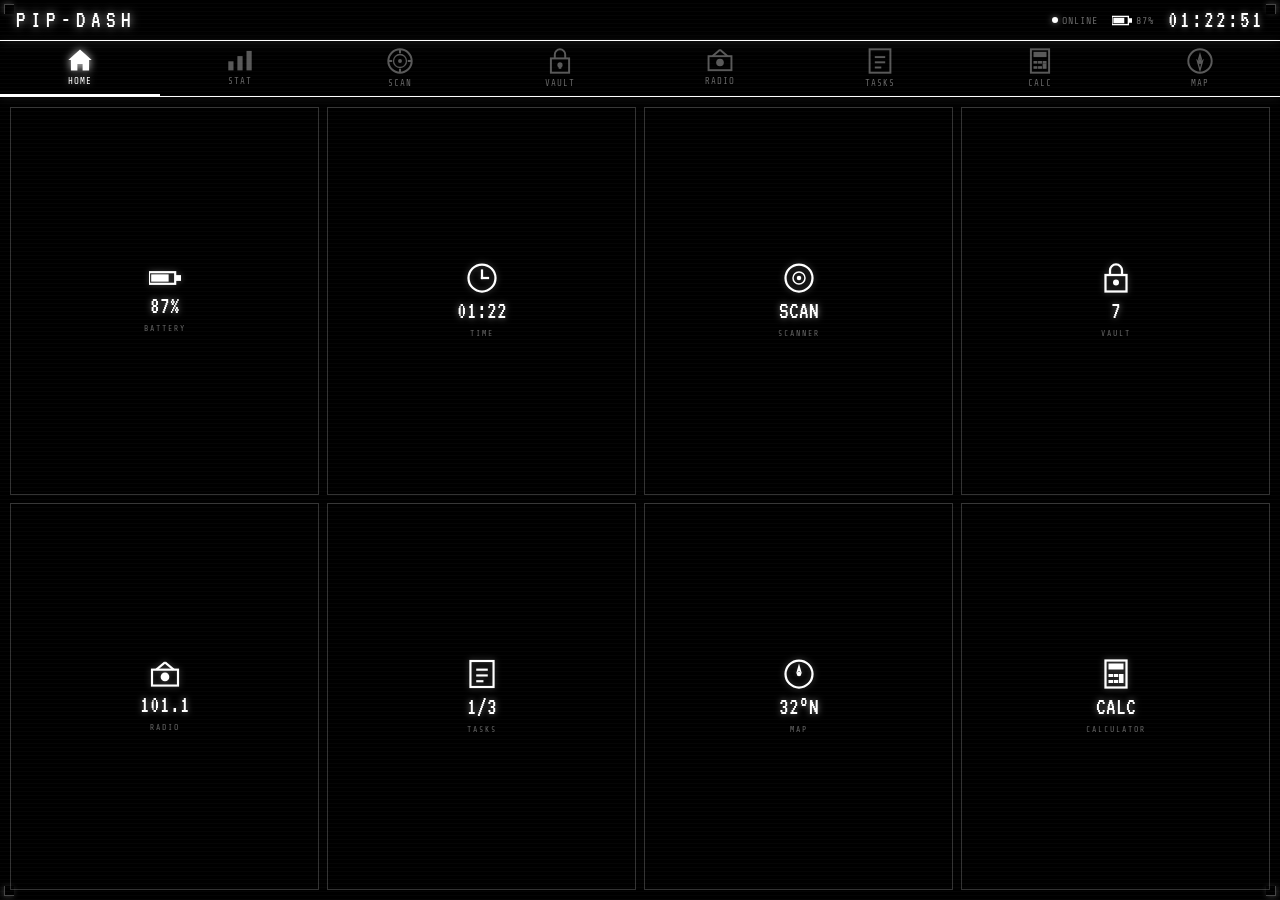
<file: index.html>
<!DOCTYPE html>
<html lang="en">
<head>
<meta charset="UTF-8">
<meta name="viewport" content="width=device-width, initial-scale=1.0, maximum-scale=1.0, user-scalable=no, viewport-fit=cover">
<meta name="apple-mobile-web-app-capable" content="yes">
<meta name="apple-mobile-web-app-status-bar-style" content="black">
<meta name="apple-mobile-web-app-title" content="PIP-DASH">
<meta name="mobile-web-app-capable" content="yes">
<meta name="theme-color" content="#000000">
<link rel="manifest" href="manifest.json">
<!-- Favicon for all devices including iPhone 8 -->
<link rel="apple-touch-icon" sizes="180x180" href="icon-180.png">
<link rel="apple-touch-icon" sizes="152x152" href="icon-152.png">
<link rel="apple-touch-icon" href="icon.svg">
<link rel="icon" type="image/svg+xml" href="icon.svg">
<link rel="shortcut icon" href="favicon.ico">
<title>PIP-DASH</title>
<link rel="stylesheet" href="style.css">
</head>
<body>

<!-- ROTATE MESSAGE -->
<div id="rotate-msg">
  <div class="rotate-inner">
    <svg width="60" height="60" viewBox="0 0 60 60" fill="none">
      <rect x="10" y="18" width="40" height="26" rx="2" stroke="white" stroke-width="2"/>
      <rect x="14" y="22" width="32" height="18" fill="none" stroke="white" stroke-width="1"/>
      <circle cx="30" cy="48" r="2" fill="white"/>
      <path d="M44 8 L52 16 L44 24" stroke="white" stroke-width="2" fill="none" stroke-linecap="square"/>
      <path d="M8 36 L52 16" stroke="white" stroke-width="1.5" stroke-dasharray="3 3"/>
    </svg>
    <div class="rotate-title">ROTATE DEVICE</div>
    <div class="rotate-sub">PIP-DASH REQUIRES LANDSCAPE MODE</div>
  </div>
</div>

<!-- APP -->
<div id="app">
  <div class="pixel-corner tl"></div>
  <div class="pixel-corner tr"></div>
  <div class="pixel-corner bl"></div>
  <div class="pixel-corner br"></div>

  <!-- HEADER -->
  <div id="header">
    <div id="logo">PIP-DASH</div>
    <div id="header-right">
      <div class="hdr-stat"><div class="live-dot"></div> ONLINE</div>
      <div class="hdr-stat">
        <svg width="20" height="11" viewBox="0 0 22 11" fill="none">
          <rect x="0" y="1" width="18" height="9" stroke="white" stroke-width="1.5"/>
          <rect x="18" y="3" width="4" height="5" fill="white"/>
          <rect id="bat-fill" x="1.5" y="2.5" width="12" height="6" fill="white"/>
        </svg>
        <span id="hdr-bat-pct">87%</span>
      </div>
      <div id="hdr-clock">--:--:--</div>
    </div>
  </div>

  <!-- TABBAR -->
  <div id="tabbar">
    <button class="tab active" data-page="home" onclick="showPage('home')">
      <svg width="26" height="24" viewBox="0 0 20 18" fill="white"><polygon points="10,1 1,9 3,9 3,17 8,17 8,12 12,12 12,17 17,17 17,9 19,9"/></svg>
      HOME
    </button>
    <button class="tab" data-page="stat" onclick="showPage('stat')">
      <svg width="26" height="24" viewBox="0 0 20 18" fill="white"><rect x="1" y="10" width="4" height="7"/><rect x="8" y="6" width="4" height="11"/><rect x="15" y="2" width="4" height="15"/></svg>
      STAT
    </button>
    <button class="tab" data-page="scan" onclick="showPage('scan')">
      <svg width="26" height="26" viewBox="0 0 20 20" fill="none"><circle cx="10" cy="10" r="9" stroke="white" stroke-width="1.5"/><circle cx="10" cy="10" r="5" stroke="white" stroke-width="1"/><circle cx="10" cy="10" r="1.5" fill="white"/><line x1="10" y1="1" x2="10" y2="4" stroke="white" stroke-width="1.5"/><line x1="10" y1="16" x2="10" y2="19" stroke="white" stroke-width="1.5"/><line x1="1" y1="10" x2="4" y2="10" stroke="white" stroke-width="1.5"/><line x1="16" y1="10" x2="19" y2="10" stroke="white" stroke-width="1.5"/></svg>
      SCAN
    </button>
    <button class="tab" data-page="vault" onclick="showPage('vault')">
      <svg width="22" height="26" viewBox="0 0 16 20" fill="none"><rect x="1" y="8" width="14" height="11" stroke="white" stroke-width="1.5"/><path d="M4 8V5a4 4 0 0 1 8 0v3" stroke="white" stroke-width="1.5" fill="none"/><circle cx="8" cy="13" r="2" fill="white"/><rect x="7" y="13" width="2" height="3" fill="white"/></svg>
      VAULT
    </button>
    <button class="tab" data-page="radio" onclick="showPage('radio')">
      <svg width="28" height="24" viewBox="0 0 22 18" fill="none"><rect x="2" y="6" width="18" height="11" stroke="white" stroke-width="1.5"/><circle cx="11" cy="11" r="3" fill="white"/><line x1="5" y1="6" x2="11" y2="1" stroke="white" stroke-width="1.5"/><line x1="17" y1="6" x2="11" y2="1" stroke="white" stroke-width="1.5"/></svg>
      RADIO
    </button>
    <button class="tab" data-page="tasks" onclick="showPage('tasks')">
      <svg width="24" height="26" viewBox="0 0 18 20" fill="none"><rect x="1" y="1" width="16" height="18" stroke="white" stroke-width="1.5"/><line x1="5" y1="7" x2="13" y2="7" stroke="white" stroke-width="1.5"/><line x1="5" y1="11" x2="13" y2="11" stroke="white" stroke-width="1.5"/><line x1="5" y1="15" x2="10" y2="15" stroke="white" stroke-width="1.5"/></svg>
      TASKS
    </button>
    <button class="tab" data-page="calc" onclick="showPage('calc')">
      <svg width="22" height="26" viewBox="0 0 16 20" fill="none"><rect x="1" y="1" width="14" height="18" stroke="white" stroke-width="1.5"/><rect x="3" y="3" width="10" height="4" fill="white"/><rect x="3" y="10" width="3" height="2" fill="white"/><rect x="6.5" y="10" width="3" height="2" fill="white"/><rect x="10" y="10" width="3" height="2" fill="white"/><rect x="3" y="14" width="3" height="2" fill="white"/><rect x="6.5" y="14" width="3" height="2" fill="white"/><rect x="10" y="12" width="3" height="4" fill="white"/></svg>
      CALC
    </button>
    <button class="tab" data-page="map" onclick="showPage('map')">
      <svg width="26" height="26" viewBox="0 0 20 20" fill="none"><circle cx="10" cy="10" r="9" stroke="white" stroke-width="1.5"/><polygon points="10,3 12,10 10,8 8,10" fill="white"/><polygon points="10,17 12,10 10,12 8,10" fill="none" stroke="white" stroke-width="1"/><circle cx="10" cy="10" r="1.5" fill="white"/></svg>
      MAP
    </button>
  </div>

  <!-- CONTENT -->
  <div id="content">
    <div class="page active" id="page-home"></div>
    <div class="page" id="page-stat"></div>
    <div class="page" id="page-scan"></div>
    <div class="page" id="page-vault"></div>
    <div class="page" id="page-radio"></div>
    <div class="page" id="page-tasks"></div>
    <div class="page" id="page-calc"></div>
    <div class="page" id="page-map"></div>
  </div>
</div>

<script src="app.js"></script>
</body>
</html>
</file>
<file: style.css>
@import url('https://fonts.googleapis.com/css2?family=VT323&family=Share+Tech+Mono&display=swap');

:root {
  --bg: #000;
  --fg: #fff;
  --dim: #666;
  --border: #fff;
  --dim-border: #333;
  --glow: 0 0 10px rgba(255,255,255,0.7);
  --glow-sm: 0 0 6px rgba(255,255,255,0.5);
  --glow-lg: 0 0 20px rgba(255,255,255,0.6), 0 0 40px rgba(255,255,255,0.2);
}

*, *::before, *::after { margin: 0; padding: 0; box-sizing: border-box; -webkit-tap-highlight-color: transparent; }

html { height: 100%; height: -webkit-fill-available; }

body {
  background: var(--bg);
  color: var(--fg);
  font-family: 'Share Tech Mono', monospace;
  height: 100dvh;
  height: 100vh;
  max-height: -webkit-fill-available;
  overflow: hidden;
  display: flex;
  flex-direction: column;
  padding-top: env(safe-area-inset-top);
  padding-bottom: env(safe-area-inset-bottom);
  padding-left: env(safe-area-inset-left);
  padding-right: env(safe-area-inset-right);
}

body::before {
  content: '';
  position: fixed; inset: 0;
  background: repeating-linear-gradient(to bottom, transparent 0px, transparent 3px, rgba(255,255,255,0.02) 3px, rgba(255,255,255,0.02) 4px);
  pointer-events: none; z-index: 9999;
}

/* ── HEADER ── */
#header {
  flex-shrink: 0;
  display: flex; align-items: center; justify-content: space-between;
  padding: 8px 16px;
  border-bottom: 1px solid var(--border);
  box-shadow: 0 1px 12px rgba(255,255,255,0.1);
}
#logo {
  font-family: 'VT323', monospace;
  font-size: 24px; letter-spacing: 5px; white-space: nowrap;
  text-shadow: var(--glow);
  animation: flicker 9s infinite;
}
#header-right { display: flex; align-items: center; gap: 14px; }
#hdr-clock { font-family: 'VT323', monospace; font-size: 24px; letter-spacing: 2px; text-shadow: var(--glow-sm); }
.hdr-stat { font-size: 10px; letter-spacing: 1px; color: var(--dim); display: flex; align-items: center; gap: 4px; }
.live-dot { width: 6px; height: 6px; background: var(--fg); border-radius: 50%; animation: blink 1.4s infinite; box-shadow: var(--glow-sm); display: inline-block; flex-shrink: 0; }

/* ── TABBAR ── */
#tabbar {
  flex-shrink: 0;
  display: flex;
  border-bottom: 1px solid var(--border);
  overflow-x: auto; scrollbar-width: none;
  box-shadow: 0 1px 10px rgba(255,255,255,0.08);
}
#tabbar::-webkit-scrollbar { display: none; }
.tab {
  flex: 1; min-width: 56px;
  padding: 7px 2px 6px;
  background: none; border: none;
  border-bottom: 2px solid transparent;
  color: var(--dim);
  font-family: 'Share Tech Mono', monospace; font-size: 9px; letter-spacing: 1px;
  cursor: pointer;
  display: flex; flex-direction: column; align-items: center; gap: 4px;
  transition: color 0.15s, border-color 0.15s; user-select: none;
}
.tab svg { opacity: 0.35; transition: opacity 0.15s; }
.tab.active { color: var(--fg); border-bottom-color: var(--fg); text-shadow: var(--glow-sm); }
.tab.active svg { opacity: 1; filter: drop-shadow(0 0 4px rgba(255,255,255,0.8)); }
.tab:active { opacity: 0.4; }

/* ── CONTENT ── */
#content { flex: 1; overflow: hidden; position: relative; min-height: 0; }

/* ── PAGES ── */
.page {
  display: none; position: absolute; inset: 0;
  padding: 14px 16px;
  flex-direction: column; align-items: center; justify-content: center; gap: 10px;
  animation: pagein 0.2s ease; overflow: hidden;
}
.page.active { display: flex; }

/* ── HOME ── */
#page-home { padding: 10px; justify-content: stretch; }
.home-grid {
  display: grid;
  grid-template-columns: repeat(4, 1fr);
  grid-template-rows: repeat(2, 1fr);
  gap: 8px; width: 100%; height: 100%; flex: 1;
}
@media (max-width: 500px) {
  .home-grid { grid-template-columns: repeat(2, 1fr); grid-template-rows: repeat(4, 1fr); }
}
.home-card {
  border: 1px solid var(--dim-border);
  display: flex; flex-direction: column; align-items: center; justify-content: center; gap: 6px;
  cursor: pointer; transition: border-color 0.15s, box-shadow 0.15s; padding: 8px 4px;
}
.home-card:active { border-color: var(--fg); box-shadow: 0 0 12px rgba(255,255,255,0.2); }
.home-card svg { filter: drop-shadow(0 0 3px rgba(255,255,255,0.3)); }
.hc-val { font-family: 'VT323', monospace; font-size: clamp(18px, 4vw, 24px); text-shadow: var(--glow-sm); }
.hc-label { font-size: 8px; letter-spacing: 2px; color: var(--dim); }

/* ── TWO-COLUMN ── */
.two-col {
  display: grid; grid-template-columns: 1fr 1fr; gap: 14px;
  width: 100%; height: 100%;
}
.col-left { display: flex; flex-direction: column; gap: 10px; min-height: 0; }
.col-right { display: flex; flex-direction: column; gap: 10px; min-height: 0; }
.panel-box { border: 1px solid var(--dim-border); padding: 14px; }
.panel-label { font-size: 10px; letter-spacing: 3px; color: var(--dim); margin-bottom: 12px; }

/* ── STAT ── */
#page-stat .col-left { justify-content: center; }
.big-clock { font-family: 'VT323', monospace; font-size: clamp(44px, 10vw, 70px); letter-spacing: 3px; text-align: center; line-height: 1; text-shadow: var(--glow); animation: flicker 11s infinite; }
.stat-date { font-size: 11px; letter-spacing: 3px; color: var(--dim); text-align: center; }
.stat-row { display: grid; grid-template-columns: repeat(3, 1fr); gap: 8px; }
.stat-box { border: 1px solid var(--dim-border); padding: 10px; text-align: center; }
.sb-val { font-family: 'VT323', monospace; font-size: 28px; text-shadow: var(--glow-sm); }
.sb-label { font-size: 9px; letter-spacing: 2px; color: var(--dim); margin-top: 2px; }
.bar-group { display: flex; flex-direction: column; gap: 8px; }
.bar-head { display: flex; justify-content: space-between; font-size: 10px; color: var(--dim); letter-spacing: 1px; margin-bottom: 3px; }
.bar-track { height: 7px; background: #111; border: 1px solid var(--dim-border); }
.bar-fill { height: 100%; background: var(--fg); box-shadow: var(--glow-sm); }

/* ── SCAN (full screen) ── */
#page-scan { padding: 0; }
.scan-fullscreen {
  position: absolute; inset: 0;
  display: flex; flex-direction: column; align-items: center; justify-content: center;
  cursor: pointer; overflow: hidden; gap: 12px;
}
.scan-fullscreen:active { background: rgba(255,255,255,0.01); }

.scan-beam-h {
  position: absolute; left: 0; right: 0; height: 2px;
  background: linear-gradient(to right, transparent 0%, rgba(255,255,255,0.8) 30%, rgba(255,255,255,0.8) 70%, transparent 100%);
  box-shadow: 0 0 8px rgba(255,255,255,0.6);
  top: -4px; display: none; pointer-events: none;
}
.scan-beam-h.on { display: block; animation: beamH 1.8s ease-in-out forwards; }

.scan-beam-v {
  position: absolute; top: 0; bottom: 0; width: 2px;
  background: linear-gradient(to bottom, transparent 0%, rgba(255,255,255,0.6) 30%, rgba(255,255,255,0.6) 70%, transparent 100%);
  box-shadow: 0 0 8px rgba(255,255,255,0.4);
  left: -4px; display: none; pointer-events: none;
}
.scan-beam-v.on { display: block; animation: beamV 1.8s ease-in-out forwards; }

.scan-cross-h { position: absolute; left: 0; right: 0; height: 1px; background: var(--dim-border); top: 50%; pointer-events: none; }
.scan-cross-v { position: absolute; top: 0; bottom: 0; width: 1px; background: var(--dim-border); left: 50%; pointer-events: none; }

.scan-center-dot {
  position: absolute; width: 10px; height: 10px;
  background: var(--fg); border-radius: 50%;
  top: 50%; left: 50%; transform: translate(-50%, -50%);
  box-shadow: var(--glow); animation: blink 2s infinite;
  pointer-events: none; z-index: 2;
}

.scan-corner { position: absolute; width: 20px; height: 20px; border-color: var(--fg); border-style: solid; }
.scan-corner.tl { top: 10px; left: 10px; border-width: 2px 0 0 2px; box-shadow: -2px -2px 8px rgba(255,255,255,0.3); }
.scan-corner.tr { top: 10px; right: 10px; border-width: 2px 2px 0 0; box-shadow: 2px -2px 8px rgba(255,255,255,0.3); }
.scan-corner.bl { bottom: 10px; left: 10px; border-width: 0 0 2px 2px; box-shadow: -2px 2px 8px rgba(255,255,255,0.3); }
.scan-corner.br { bottom: 10px; right: 10px; border-width: 0 2px 2px 0; box-shadow: 2px 2px 8px rgba(255,255,255,0.3); }

.scan-label-fs { font-size: 11px; letter-spacing: 4px; color: var(--dim); position: absolute; bottom: 20px; }
.scan-readout-fs {
  position: absolute; bottom: 40px; left: 20px; right: 20px;
  border: 1px solid var(--dim-border); padding: 10px 14px;
  font-size: 12px; line-height: 1.9; display: none;
  background: rgba(0,0,0,0.85);
}
.scan-readout-fs.show { display: block; }
.scan-line-item { opacity: 0; animation: fadein 0.3s forwards; }

/* ── VAULT ── */
.vault-btn { width: 100%; padding: 16px; background: none; border: 2px solid var(--fg); color: var(--fg); font-family: 'VT323', monospace; font-size: 24px; letter-spacing: 6px; cursor: pointer; transition: all 0.1s; text-shadow: var(--glow-sm); box-shadow: inset 0 0 0 transparent; }
.vault-btn:active { background: var(--fg); color: var(--bg); box-shadow: 0 0 20px rgba(255,255,255,0.4); }
.vault-display { border: 1px solid var(--dim-border); padding: 14px; }
.vault-id { font-size: 10px; letter-spacing: 3px; color: var(--dim); }
.vault-body { font-size: 14px; line-height: 1.8; margin-top: 8px; }
.vault-clear { font-size: 10px; letter-spacing: 2px; color: var(--dim); margin-top: 8px; }

/* ── RADIO ── */
.radio-layout { display: grid; grid-template-columns: 1fr 1fr; gap: 12px; width: 100%; height: 100%; }
.radio-left { display: flex; flex-direction: column; }
.radio-right { display: flex; flex-direction: column; }
.radio-display { border: 1px solid var(--dim-border); padding: 14px; text-align: center; flex: 1; display: flex; flex-direction: column; align-items: center; justify-content: center; gap: 4px; }
.radio-freq { font-family: 'VT323', monospace; font-size: clamp(32px, 9vw, 48px); letter-spacing: 3px; text-shadow: var(--glow); animation: flicker 12s infinite; }
.radio-name { font-size: 11px; letter-spacing: 2px; color: var(--dim); }
.waveform { display: flex; align-items: center; justify-content: center; gap: 3px; height: 28px; margin: 6px 0 2px; }
.wb { width: 4px; background: var(--fg); animation: wave 0.7s ease-in-out infinite alternate; box-shadow: 0 0 4px rgba(255,255,255,0.4); }
.radio-status { font-size: 10px; letter-spacing: 2px; color: var(--dim); }
.station-list { display: flex; flex-direction: column; gap: 6px; height: 100%; }
.station { border: 1px solid var(--dim-border); padding: 0 12px; display: flex; align-items: center; justify-content: space-between; cursor: pointer; transition: all 0.15s; flex: 1; }
.station:active, .station.on { border-color: var(--fg); box-shadow: inset 0 0 10px rgba(255,255,255,0.05); }
.s-name { font-size: 11px; letter-spacing: 1px; flex: 1; color: var(--dim); }
.station.on .s-name { color: var(--fg); text-shadow: var(--glow-sm); }
.s-freq { font-family: 'VT323', monospace; font-size: 20px; color: var(--dim); }
.station.on .s-freq { color: var(--fg); text-shadow: var(--glow-sm); }
.s-on { font-size: 10px; color: var(--fg); visibility: hidden; margin-right: 6px; }
.station.on .s-on { visibility: visible; animation: blink 1s infinite; }

/* ── TASKS ── */
.task-bar { display: flex; gap: 8px; flex-shrink: 0; }
.task-input { flex: 1; background: none; border: 1px solid var(--dim-border); border-bottom-color: var(--fg); color: var(--fg); font-family: 'Share Tech Mono', monospace; font-size: 14px; padding: 10px 12px; outline: none; }
.task-input:focus { border-color: var(--fg); box-shadow: 0 0 8px rgba(255,255,255,0.1); }
.task-input::placeholder { color: var(--dim); }
.task-add { background: none; border: 1px solid var(--fg); color: var(--fg); font-family: 'VT323', monospace; font-size: 22px; padding: 6px 16px; cursor: pointer; text-shadow: var(--glow-sm); }
.task-add:active { background: var(--fg); color: var(--bg); }
.task-list { display: flex; flex-direction: column; gap: 5px; overflow-y: auto; flex: 1; }
.task-item { display: flex; align-items: center; gap: 10px; padding: 12px; border: 1px solid var(--dim-border); cursor: pointer; flex-shrink: 0; transition: border-color 0.15s; }
.task-item:active { border-color: var(--fg); }
.task-item.done { opacity: 0.4; }
.task-item.done .t-text { text-decoration: line-through; }
.t-check { width: 18px; height: 18px; border: 2px solid var(--fg); flex-shrink: 0; display: flex; align-items: center; justify-content: center; font-size: 12px; font-family: 'VT323', monospace; box-shadow: var(--glow-sm); }
.task-item.done .t-check { background: var(--fg); color: var(--bg); }
.t-text { font-size: 13px; letter-spacing: 1px; flex: 1; }
.t-del { font-size: 16px; color: var(--dim); padding: 2px 4px; }

/* ── CALC ── */
.calc-screen { border: 1px solid var(--dim-border); padding: 10px 14px; text-align: right; flex-shrink: 0; }
.calc-expr { font-size: 11px; color: var(--dim); min-height: 16px; }
.calc-val { font-family: 'VT323', monospace; font-size: clamp(40px, 10vw, 52px); line-height: 1; text-shadow: var(--glow); }
.calc-grid { display: grid; grid-template-columns: repeat(4, 1fr); gap: 5px; flex: 1; }
.cb { background: none; border: 1px solid var(--dim-border); color: var(--fg); font-family: 'VT323', monospace; font-size: 26px; cursor: pointer; transition: all 0.08s; line-height: 1; }
.cb:active { background: var(--fg); color: var(--bg); box-shadow: 0 0 12px rgba(255,255,255,0.4); }
.cb.op { color: var(--dim); }
.cb.wide { grid-column: span 2; }
.cb.eq { border-color: var(--fg); text-shadow: var(--glow-sm); }

/* ── MAP ── */
.map-layout { display: grid; grid-template-columns: 1fr 1fr; gap: 12px; width: 100%; height: 100%; }
.map-left { display: flex; flex-direction: column; align-items: center; justify-content: center; gap: 10px; }
.map-right { display: flex; flex-direction: column; gap: 10px; }
.compass { width: clamp(120px, 32vw, 175px); height: clamp(120px, 32vw, 175px); border: 2px solid var(--fg); border-radius: 50%; position: relative; display: flex; align-items: center; justify-content: center; flex-shrink: 0; box-shadow: var(--glow), inset 0 0 20px rgba(255,255,255,0.03); }
.compass::before { content: ''; position: absolute; width: 85%; height: 85%; border: 1px solid var(--dim-border); border-radius: 50%; }
.compass::after { content: ''; position: absolute; width: 100%; height: 1px; background: var(--dim-border); top: 50%; }
.cdir { position: absolute; font-family: 'VT323', monospace; font-size: 16px; line-height: 1; }
.cdir.n { top: 8px; left: 50%; transform: translateX(-50%); text-shadow: var(--glow-sm); }
.cdir.s { bottom: 8px; left: 50%; transform: translateX(-50%); color: var(--dim); }
.cdir.e { right: 10px; top: 50%; transform: translateY(-50%); color: var(--dim); }
.cdir.w { left: 10px; top: 50%; transform: translateY(-50%); color: var(--dim); }
.needle { position: absolute; width: 2px; height: 60%; top: 10%; left: 50%; margin-left: -1px; transform-origin: bottom center; transition: transform 1.4s cubic-bezier(0.25,0.46,0.45,0.94); }
.needle-n { width: 100%; height: 50%; background: var(--fg); box-shadow: 0 0 6px rgba(255,255,255,0.8); }
.needle-s { width: 100%; height: 50%; background: var(--dim); }
.compass-dot { width: 8px; height: 8px; background: var(--fg); border-radius: 50%; z-index: 2; box-shadow: var(--glow); position: relative; }
.map-coords { display: grid; grid-template-columns: 1fr 1fr; gap: 6px; width: 100%; }
.coord-box { border: 1px solid var(--dim-border); padding: 8px; text-align: center; }
.coord-val { font-family: 'VT323', monospace; font-size: 20px; text-shadow: var(--glow-sm); }
.coord-label { font-size: 9px; letter-spacing: 2px; color: var(--dim); margin-top: 2px; }
.map-radar-big { border: 1px solid var(--dim-border); flex: 1; position: relative; overflow: hidden; display: flex; align-items: center; justify-content: center; }
.radar-dot { width: 8px; height: 8px; background: var(--fg); border-radius: 50%; position: absolute; box-shadow: var(--glow); animation: ping 2s infinite; }
.radar-ring { position: absolute; border: 1px solid rgba(255,255,255,0.4); border-radius: 50%; animation: ring-big 2.5s infinite; opacity: 0; }
.radar-sweep { position: absolute; inset: 0; background: conic-gradient(from 0deg, transparent 0deg, rgba(255,255,255,0.06) 60deg, transparent 60deg); animation: sweep 4s linear infinite; border-radius: 50%; }
.map-info { display: flex; flex-direction: column; gap: 6px; flex-shrink: 0; }
.map-info-row { display: flex; justify-content: space-between; align-items: center; border: 1px solid var(--dim-border); padding: 8px 12px; }
.mi-label { font-size: 9px; letter-spacing: 2px; color: var(--dim); }
.mi-val { font-family: 'VT323', monospace; font-size: 18px; text-shadow: var(--glow-sm); }

/* ── PIXEL CORNERS ── */
.pixel-corner { position: fixed; width: 10px; height: 10px; border-color: #444; border-style: solid; pointer-events: none; z-index: 100; }
.pixel-corner.tl { top: calc(env(safe-area-inset-top) + 4px); left: 4px; border-width: 1px 0 0 1px; box-shadow: -1px -1px 6px rgba(255,255,255,0.2); }
.pixel-corner.tr { top: calc(env(safe-area-inset-top) + 4px); right: 4px; border-width: 1px 1px 0 0; box-shadow: 1px -1px 6px rgba(255,255,255,0.2); }
.pixel-corner.bl { bottom: calc(env(safe-area-inset-bottom) + 4px); left: 4px; border-width: 0 0 1px 1px; box-shadow: -1px 1px 6px rgba(255,255,255,0.2); }
.pixel-corner.br { bottom: calc(env(safe-area-inset-bottom) + 4px); right: 4px; border-width: 0 1px 1px 0; box-shadow: 1px 1px 6px rgba(255,255,255,0.2); }

/* ── ROTATE MESSAGE ── */
#rotate-msg { display: none; position: fixed; inset: 0; background: var(--bg); z-index: 99999; flex-direction: column; align-items: center; justify-content: center; gap: 20px; }
.rotate-inner { display: flex; flex-direction: column; align-items: center; gap: 14px; }
.rotate-title { font-family: 'VT323', monospace; font-size: 32px; letter-spacing: 6px; animation: blink 1.5s infinite; text-shadow: var(--glow); }
.rotate-sub { font-size: 11px; letter-spacing: 3px; color: var(--dim); }

@media (orientation: portrait) { #rotate-msg { display: flex; } #app { display: none; } }
@media (orientation: landscape) { #rotate-msg { display: none; } #app { display: flex; flex-direction: column; height: 100%; } }

/* ── ANIMATIONS ── */
@keyframes flicker { 0%,93%,100%{opacity:1}94%{opacity:.5}95%{opacity:1}97%{opacity:.7}98%{opacity:1} }
@keyframes blink { 0%,49%{opacity:1}50%,100%{opacity:0} }
@keyframes pagein { from{opacity:0;transform:translateY(5px)}to{opacity:1;transform:translateY(0)} }
@keyframes fadein { from{opacity:0}to{opacity:1} }
@keyframes wave { from{transform:scaleY(0.15)}to{transform:scaleY(1)} }
@keyframes sweep { from{transform:rotate(0deg)}to{transform:rotate(360deg)} }
@keyframes beamH { from{top:0}to{top:100%} }
@keyframes beamV { from{left:0}to{left:100%} }
@keyframes ping { 0%,100%{box-shadow:0 0 6px rgba(255,255,255,.9)}50%{box-shadow:0 0 20px rgba(255,255,255,1)} }
@keyframes ring-big { 0%{width:8px;height:8px;opacity:.8;top:50%;left:50%;margin:-4px}100%{width:200px;height:200px;opacity:0;top:50%;left:50%;margin:-100px} }
@keyframes pulse-ring { 0%,100%{opacity:.3}50%{opacity:.8} }
@keyframes glitch { 0%,100%{transform:translateX(0)}25%{transform:translateX(-3px)}75%{transform:translateX(3px)} }
.glitch { animation: glitch 0.25s ease; }
::-webkit-scrollbar { width: 3px; }
::-webkit-scrollbar-thumb { background: var(--dim-border); }
</file>
